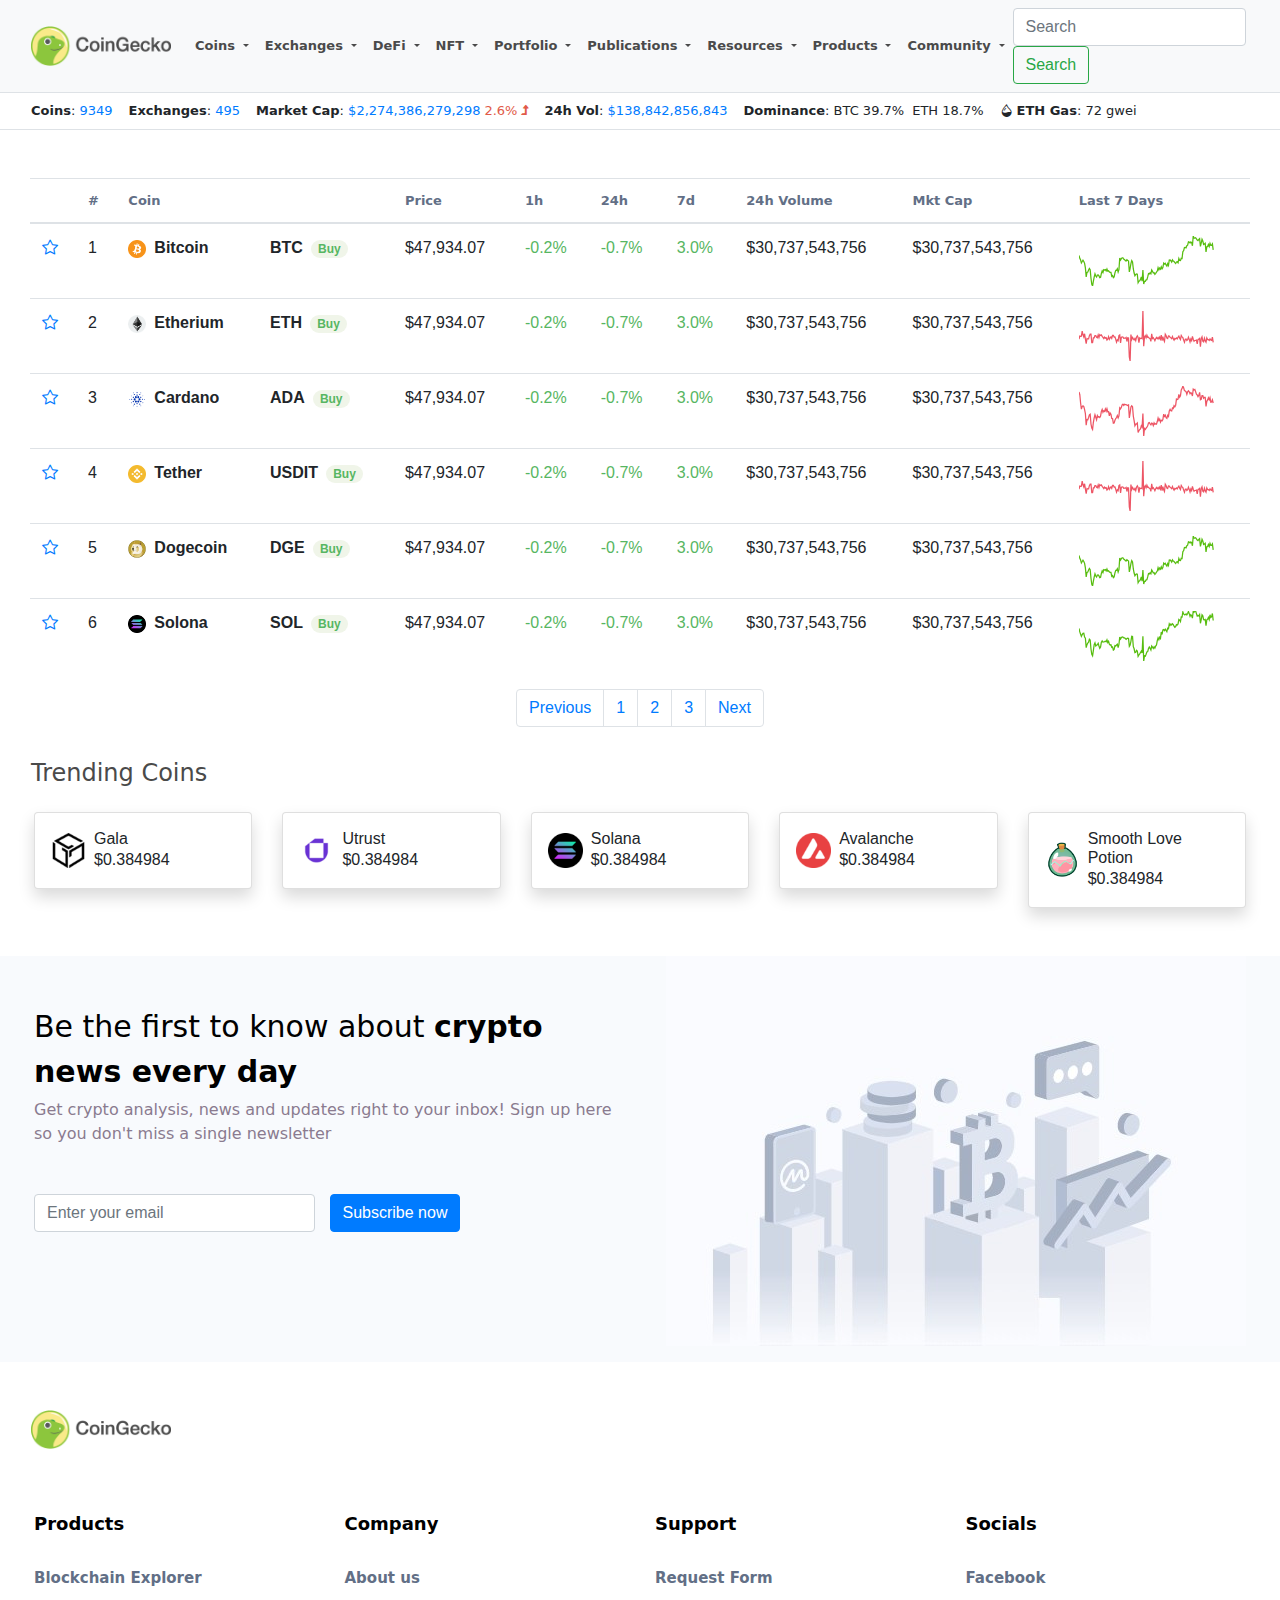
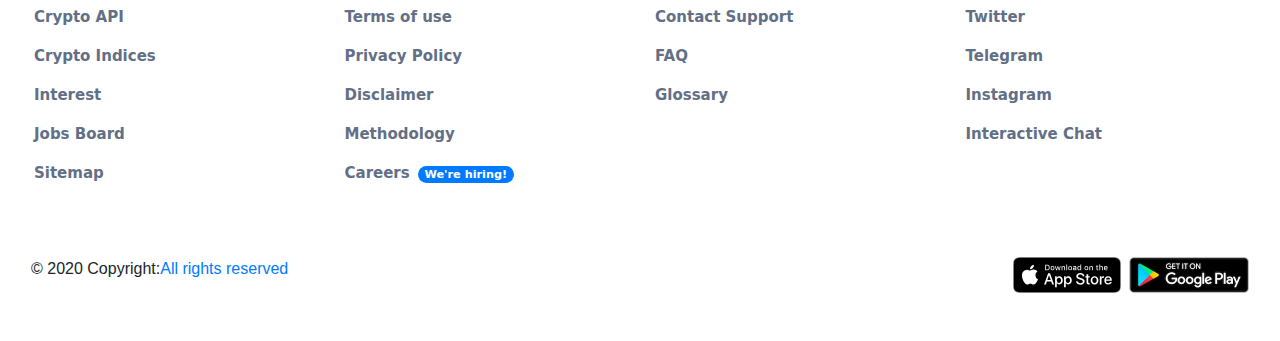
<file: NftCardano/Content/rarity/rarity.html>
<!DOCTYPE html>
<html>
<head>
	<title>NFT LIB | COIN RATES</title>
	<meta charset="utf-8">
	<meta name="description" content="">
	<meta name="keywords" content="">
	<meta name="author" content="NODLAYS">
	<meta name="viewport" content="width=device-width, initial-scale=1.0">
	<link rel="stylesheet" type="text/css" href="css/bootstrap.css">
	<link rel="stylesheet" type="text/css" href="style.css">
	<link rel="stylesheet" href="https://cdnjs.cloudflare.com/ajax/libs/font-awesome/4.7.0/css/font-awesome.min.css">
	<link rel="icon" href="images/favicon.ico" type="image/png" sizes="16x16"> 
	<script type="text/javascript" src="js/jquery-3.6.0.min.js"></script>
	<script type="text/javascript" src="js/bootstrap.min.js"></script>
	<link rel="stylesheet" href="https://cdn.jsdelivr.net/npm/bootstrap-icons@1.5.0/font/bootstrap-icons.css">
</head>
<body>

<nav class="navbar navbar-expand-lg navbar-light bg-light border-bottom">
 <div class="container-fluid">
  <a href="index.html"><img src="images/logo.png" width="140px"></a>
  <button class="navbar-toggler" type="button" data-toggle="collapse" data-target="#navbarSupportedContent" aria-controls="navbarSupportedContent" aria-expanded="false" aria-label="Toggle navigation">
    <span class="navbar-toggler-icon"></span>
  </button>

  <div class="collapse navbar-collapse" id="navbarSupportedContent">
    <ul class="navbar-nav mr-auto ml-md-3">
<!--       <li class="nav-item active">
        <a class="nav-link" href="#">Home <span class="sr-only">(current)</span></a>
      </li> -->
      <li class="nav-item dropdown">
        <a class="nav-link dropdown-toggle" href="#" id="navbarDropdown" role="button" data-toggle="dropdown" aria-haspopup="true" aria-expanded="false">
          Coins
        </a>
        <div class="dropdown-menu" aria-labelledby="navbarDropdown">
          <a class="dropdown-item" href="#">Action</a>
          <a class="dropdown-item" href="#">Another action</a>
          <div class="dropdown-divider"></div>
          <a class="dropdown-item" href="#">Something else here</a>
        </div>
      </li>


       <li class="nav-item dropdown">
        <a class="nav-link dropdown-toggle" href="#" id="navbarDropdown" role="button" data-toggle="dropdown" aria-haspopup="true" aria-expanded="false">
          Exchanges
        </a>
        <div class="dropdown-menu" aria-labelledby="navbarDropdown">
          <a class="dropdown-item" href="#">Action</a>
          <a class="dropdown-item" href="#">Another action</a>
          <div class="dropdown-divider"></div>
          <a class="dropdown-item" href="#">Something else here</a>
        </div>
      </li>


       <li class="nav-item dropdown">
        <a class="nav-link dropdown-toggle" href="#" id="navbarDropdown" role="button" data-toggle="dropdown" aria-haspopup="true" aria-expanded="false">
          DeFi
        </a>
        <div class="dropdown-menu" aria-labelledby="navbarDropdown">
          <a class="dropdown-item" href="#">Action</a>
          <a class="dropdown-item" href="#">Another action</a>
          <div class="dropdown-divider"></div>
          <a class="dropdown-item" href="#">Something else here</a>
        </div>
      </li>


       <li class="nav-item dropdown">
        <a class="nav-link dropdown-toggle" href="#" id="navbarDropdown" role="button" data-toggle="dropdown" aria-haspopup="true" aria-expanded="false">
          NFT
        </a>
        <div class="dropdown-menu" aria-labelledby="navbarDropdown">
          <a class="dropdown-item" href="#">Action</a>
          <a class="dropdown-item" href="#">Another action</a>
          <div class="dropdown-divider"></div>
          <a class="dropdown-item" href="#">Something else here</a>
        </div>
      </li>


      <li class="nav-item dropdown">
        <a class="nav-link dropdown-toggle" href="#" id="navbarDropdown" role="button" data-toggle="dropdown" aria-haspopup="true" aria-expanded="false">
          Portfolio
        </a>
        <div class="dropdown-menu" aria-labelledby="navbarDropdown">
          <a class="dropdown-item" href="#">Action</a>
          <a class="dropdown-item" href="#">Another action</a>
          <div class="dropdown-divider"></div>
          <a class="dropdown-item" href="#">Something else here</a>
        </div>
      </li>


       <li class="nav-item dropdown">
        <a class="nav-link dropdown-toggle" href="#" id="navbarDropdown" role="button" data-toggle="dropdown" aria-haspopup="true" aria-expanded="false">
          Publications
        </a>
        <div class="dropdown-menu" aria-labelledby="navbarDropdown">
          <a class="dropdown-item" href="#">Action</a>
          <a class="dropdown-item" href="#">Another action</a>
          <div class="dropdown-divider"></div>
          <a class="dropdown-item" href="#">Something else here</a>
        </div>
      </li>

       <li class="nav-item dropdown">
        <a class="nav-link dropdown-toggle" href="#" id="navbarDropdown" role="button" data-toggle="dropdown" aria-haspopup="true" aria-expanded="false">
          Resources
        </a>
        <div class="dropdown-menu" aria-labelledby="navbarDropdown">
          <a class="dropdown-item" href="#">Action</a>
          <a class="dropdown-item" href="#">Another action</a>
          <div class="dropdown-divider"></div>
          <a class="dropdown-item" href="#">Something else here</a>
        </div>
      </li>

       <li class="nav-item dropdown">
        <a class="nav-link dropdown-toggle" href="#" id="navbarDropdown" role="button" data-toggle="dropdown" aria-haspopup="true" aria-expanded="false">
          Products
        </a>
        <div class="dropdown-menu" aria-labelledby="navbarDropdown">
          <a class="dropdown-item" href="#">Action</a>
          <a class="dropdown-item" href="#">Another action</a>
          <div class="dropdown-divider"></div>
          <a class="dropdown-item" href="#">Something else here</a>
        </div>
      </li>

       <li class="nav-item dropdown">
        <a class="nav-link dropdown-toggle" href="#" id="navbarDropdown" role="button" data-toggle="dropdown" aria-haspopup="true" aria-expanded="false">
          Community
        </a>
        <div class="dropdown-menu" aria-labelledby="navbarDropdown">
          <a class="dropdown-item" href="#">Action</a>
          <a class="dropdown-item" href="#">Another action</a>
          <div class="dropdown-divider"></div>
          <a class="dropdown-item" href="#">Something else here</a>
        </div>
      </li>
<!--       <li class="nav-item">
        <a class="nav-link disabled" href="#">Disabled</a>
      </li> -->
    </ul>
    <form class="form-inline my-2 my-lg-0">
      <input class="form-control mr-sm-2" type="search" placeholder="Search" aria-label="Search">
      <button class="btn btn-outline-success my-2 my-sm-0" type="submit">Search</button>
    </form>
  </div>
</div>
</nav>

<div class="container-fluid">
 <div class="overflow-auto">	
	<div class="d-flex flex-row bd-highlight ml-md-2">
		<div class="p-2 bd-highlight mr-5 mr-md-0"><div class="font-rate"><b>Coins</b>: <a href="">9349</a></div></div>

		<div class="p-2 bd-highlight mr-5 mr-md-0"><div class="font-rate"><b>Exchanges</b>: <a href="">495</a></div></div>

		<div class="p-2 bd-highlight mr-5 mr-md-0"><div class="font-rate"><b>Market Cap</b>: <a href="">$2,274,386,279,298</a><span class="pl-1" style="color: #E15A48;">2.6%</span><i style="color: #E15A48;" class="fa fa-level-up pl-1" data-icon-up-class="fa-level-up" data-icon-down-class="fa-level-down"></i></div></div>

		<div class="p-2 bd-highlight mr-5 mr-md-0"><div class="font-rate"><b>24h Vol</b>: <a href="">$138,842,856,843</a></div></div>

		<div class="p-2 bd-highlight mr-5 mr-md-0"><div class="font-rate"><b>Dominance</b>: <span>
		BTC 39.7%</span><span class="pl-2">ETH 18.7%</span></div></div>

		<div class="p-2 bd-highlight mr-5 mr-md-0"><div class="font-rate"><i class="bi bi-droplet-half pr-1"></i><b>ETH Gas</b>: <span>72 gwei</span></div></div>
	</div>
</div>
</div>
<div class="border-bottom"></div>

<div class="container-fluid pt-5 pb-3">
	   <div class="col-md-12">
        <div class="table-responsive">

                
              <table id="mytable" class="table table-bordred">
                   
                   <thead class="table-heading">
                   
                   <th></th>
                   <th>#</th>
                   <th>Coin</th>
                   <th></th>
                   <th>Price</th>
                   <th>1h</th>
                   <th>24h</th>
                   <th>7d</th>                     
                   <th>24h Volume</th>
                   <th>Mkt Cap</th>
                   <th>Last 7 Days</th>
                   </thead>
    <tbody>
    
    <tr>
	    <td><a href=""><i class="bi bi-star"></i></a></td>
	    <td>1</td>
	    <td><span><img src="images/1.png" width="18px"><b class="ml-2">Bitcoin</b></span></td>
	    <td><span><b>BTC</b></span><span class="badge badge-pill badge-secondary ml-2">Buy</span></td>
	    <td>$47,934.07</td>
	    <td style="color: #57B662;">-0.2%</td>
	    <td style="color: #57B662;">-0.7%</td>
	    <td style="color: #57B662;">3.0%</td>
	    <td>$30,737,543,756</td>
	    <td>$30,737,543,756</td>
	    <td><img src="images/sparkline (1).svg"></td>
	</tr>
    
 
     <tr>
	    <td><a href=""><i class="bi bi-star"></i></a></td>
	    <td>2</td>
	    <td><span><img src="images/2.png" width="18px"><b class="ml-2">Etherium</b></span></td>
	    <td><span><b>ETH</b></span><span class="badge badge-pill badge-secondary ml-2">Buy</span></td>
	    <td>$47,934.07</td>
	    <td style="color: #57B662;">-0.2%</td>
	    <td style="color: #57B662;">-0.7%</td>
	    <td style="color: #57B662;">3.0%</td>
	    <td>$30,737,543,756</td>
	    <td>$30,737,543,756</td>
	    <td><img src="images/sparkline (4).svg"></td>
	</tr>

	    <tr>
	    <td><a href=""><i class="bi bi-star"></i></a></td>
	    <td>3</td>
	    <td><span><img src="images/3.png" width="18px"><b class="ml-2">Cardano</b></span></td>
	    <td><span><b>ADA</b></span><span class="badge badge-pill badge-secondary ml-2">Buy</span></td>
	    <td>$47,934.07</td>
	    <td style="color: #57B662;">-0.2%</td>
	    <td style="color: #57B662;">-0.7%</td>
	    <td style="color: #57B662;">3.0%</td>
	    <td>$30,737,543,756</td>
	    <td>$30,737,543,756</td>
	    <td><img src="images/sparkline (3).svg"></td>
	</tr>


	    <tr>
	    <td><a href=""><i class="bi bi-star"></i></a></td>
	    <td>4</td>
	    <td><span><img src="images/4.png" width="18px"><b class="ml-2">Tether</b></span></td>
	    <td><span><b>USDIT</b></span><span class="badge badge-pill badge-secondary ml-2">Buy</span></td>
	    <td>$47,934.07</td>
	    <td style="color: #57B662;">-0.2%</td>
	    <td style="color: #57B662;">-0.7%</td>
	    <td style="color: #57B662;">3.0%</td>
	    <td>$30,737,543,756</td>
	    <td>$30,737,543,756</td>
	    <td><img src="images/sparkline (2).svg"></td>
	</tr>


	    <tr>
	    <td><a href=""><i class="bi bi-star"></i></a></td>
	    <td>5</td>
	    <td><span><img src="images/8.png" width="18px"><b class="ml-2">Dogecoin</b></span></td>
	    <td><span><b>DGE</b></span><span class="badge badge-pill badge-secondary ml-2">Buy</span></td>
	    <td>$47,934.07</td>
	    <td style="color: #57B662;">-0.2%</td>
	    <td style="color: #57B662;">-0.7%</td>
	    <td style="color: #57B662;">3.0%</td>
	    <td>$30,737,543,756</td>
	    <td>$30,737,543,756</td>
	    <td><img src="images/sparkline (1).svg"></td>
	</tr>


	    <tr>
	    <td><a href=""><i class="bi bi-star"></i></a></td>
	    <td>6</td>
	    <td><span><img src="images/7.png" width="18px"><b class="ml-2">Solona</b></span></td>
	    <td><span><b>SOL</b></span><span class="badge badge-pill badge-secondary ml-2">Buy</span></td>
	    <td>$47,934.07</td>
	    <td style="color: #57B662;">-0.2%</td>
	    <td style="color: #57B662;">-0.7%</td>
	    <td style="color: #57B662;">3.0%</td>
	    <td>$30,737,543,756</td>
	    <td>$30,737,543,756</td>
	    <td><img src="images/sparkline.svg"></td>
	</tr>
    
   
    
   
    
    </tbody>
        
</table>


                
            </div>
<nav class="d-flex justify-content-center" aria-label="Page navigation example">
  <ul class="pagination">
    <li class="page-item"><a class="page-link" href="#">Previous</a></li>
    <li class="page-item"><a class="page-link" href="#">1</a></li>
    <li class="page-item"><a class="page-link" href="#">2</a></li>
    <li class="page-item"><a class="page-link" href="#">3</a></li>
    <li class="page-item"><a class="page-link" href="#">Next</a></li>
  </ul>
</nav>
        </div>
</div>

<div class="container-fluid">
	<h2 class="trending-coins ml-md-3 pb-3">Trending Coins</h2>
	  <div class="row row-cols-5 mx-md-1">

			<div class="col">
			  <div class="card p-3 mb-2 shadow p-3 mb-5 bg-white rounded">
                <div class="d-flex justify-content-between">
                    <div class="d-flex flex-row align-items-center">
                        <div class="mr-2"> <img src="images/gala.webp" width="35px"> </div>
                        <div class="ms-2 c-details">
                            <h6 class="mb-0">Gala</h6> <span>$0.384984</span>
                        </div>
                    </div>
                </div>
               </div>
			</div>

			<div class="col">
			  <div class="card p-3 mb-2 shadow p-3 mb-5 bg-white rounded">
                <div class="d-flex justify-content-between">
                    <div class="d-flex flex-row align-items-center">
                        <div class="mr-2"> <img src="images/utrust.webp" width="35px"> </div>
                        <div class="ms-2 c-details">
                            <h6 class="mb-0">Utrust</h6> <span>$0.384984</span>
                        </div>
                    </div>
                </div>
               </div>
			</div>

			<div class="col">
			  <div class="card p-3 mb-2 shadow p-3 mb-5 bg-white rounded">
                <div class="d-flex justify-content-between">
                    <div class="d-flex flex-row align-items-center">
                        <div class="mr-2"> <img src="images/solona.png" width="35px"> </div>
                        <div class="ms-2 c-details">
                            <h6 class="mb-0">Solana</h6> <span>$0.384984</span>
                        </div>
                    </div>
                </div>
               </div>
			</div>

			<div class="col">
			  <div class="card p-3 mb-2 shadow p-3 mb-5 bg-white rounded">
                <div class="d-flex justify-content-between">
                    <div class="d-flex flex-row align-items-center">
                        <div class="mr-2"> <img src="images/avalanche.webp" width="35px"> </div>
                        <div class="ms-2 c-details">
                            <h6 class="mb-0">Avalanche</h6> <span>$0.384984</span>
                        </div>
                    </div>
                </div>
               </div>
			</div>

			<div class="col">
			  <div class="card p-3 mb-2 shadow p-3 mb-5 bg-white rounded">
                <div class="d-flex justify-content-between">
                    <div class="d-flex flex-row align-items-center">
                        <div class="mr-2"> <img src="images/smooth.png" width="35px"> </div>
                        <div class="ms-2 c-details">
                            <h6 class="mb-0">Smooth Love Potion</h6> <span>$0.384984</span>
                        </div>
                    </div>
                </div>
               </div>
			</div>

		</div>
</div>


<div style="background-color: #F8FAFD;">
	<div class="container-fluid pb-3">
	  <div class="row row-cols-2 mx-md-1">

	 	<div class="col pt-5">
	 		<div class="newsletter-fonts"> Be the first to know about <b>crypto news every day</b></div><p class="newsletter-font-p mt-1">Get crypto analysis, news and updates right to your inbox! Sign up here so you don't miss a single newsletter</p>
	 		<form class="mt-5">
	            <div class="input-group">
	              <div class="col-md-6 pl-0">
	                <input type="email" class="form-control" placeholder="Enter your email">
	              </div>

	              <div class="col-md-4 pt-md-0 pl-0 pt-3">
	                    <span class="input-group-btn">
	                        <button class="btn btn-primary" type="submit">Subscribe now</button>
	                    </span>
	              </div>
	              <div class="col-md-2"></div>
	            </div>
	        </form>
	 	</div>

	 	<div class="col d-flex justify-content-end">
	 		<img src="images/bg.jpeg">
	 	</div>

	  </div>
	</div>
</div>


<!-- Footer -->
<footer class="page-footer font-small indigo">

  <!-- Footer Links -->
  <div class="container-fluid text-center text-md-left">

  	<div class="row mx-3 my-5 justify-content-center justify-content-md-start">
  		<img src="images/logo.png" width="140px">
  	</div>

    <!-- Grid row -->
    <div class="row mx-1">

      <!-- Grid column -->
      <div class="col-md-3 mx-auto">

        <!-- Links -->
        <h5 class="font-weight-bold mt-3 mb-4 footer-heading">Products</h5>

        <ul class="list-unstyled">
          <li>
            <a href="#!"><div class="footer-links">Blockchain Explorer</div></a>
          </li>
          <li>
            <a href="#!"><div class="footer-links">Crypto API</div></a>
          </li>
          <li>
            <a href="#!"><div class="footer-links">Crypto Indices</div></a>
          </li>
          <li>
            <a href="#!"><div class="footer-links">Interest</div></a>
          </li>
          <li>
            <a href="#!"><div class="footer-links">Jobs Board</div></a>
          </li>
          <li>
            <a href="#!"><div class="footer-links">Sitemap</div></a>
          </li>
        </ul>

      </div>
      <!-- Grid column -->

      <hr class="clearfix w-100 d-md-none">

      <!-- Grid column -->
      <div class="col-md-3 mx-auto">

        <!-- Links -->
        <h5 class="font-weight-bold mt-3 mb-4 footer-heading">Company</h5>

        <ul class="list-unstyled">
          <li>
            <a href="#!"><div class="footer-links">About us</div></a>
          </li>
          <li>
            <a href="#!"><div class="footer-links">Terms of use</div></a>
          </li>
          <li>
            <a href="#!"><div class="footer-links">Privacy Policy</div></a>
          </li>
          <li>
            <a href="#!"><div class="footer-links">Disclaimer</div></a>
          </li>
          <li>
            <a href="#!"><div class="footer-links">Methodology</div></a>
          </li>
          <li>
            <a href="#!"><div class="footer-links">Careers<span class="badge badge-pill badge-primary ml-2">We're hiring!</span></div></a>
          </li>
        </ul>

      </div>
      <!-- Grid column -->

      <hr class="clearfix w-100 d-md-none">

      <!-- Grid column -->
      <div class="col-md-3 mx-auto">

        <!-- Links -->
        <h5 class="font-weight-bold mt-3 mb-4 footer-heading">Support</h5>

        <ul class="list-unstyled">
          <li>
            <a href="#!"><div class="footer-links">Request Form</div></a>
          </li>
          <li>
            <a href="#!"><div class="footer-links">Contact Support</div></a>
          </li>
          <li>
            <a href="#!"><div class="footer-links">FAQ</div></a>
          </li>
          <li>
            <a href="#!"><div class="footer-links">Glossary</div></a>
          </li>
        </ul>

      </div>
      <!-- Grid column -->

      <hr class="clearfix w-100 d-md-none">

      <!-- Grid column -->
      <div class="col-md-3 mx-auto">

        <!-- Links -->
        <h5 class="font-weight-bold mt-3 mb-4 footer-heading">Socials</h5>

        <ul class="list-unstyled">
          <li>
            <a href="#!"><div class="footer-links">Facebook</div></a>
          </li>
          <li>
            <a href="#!"><div class="footer-links">Twitter</div></a>
          </li>
          <li>
            <a href="#!"><div class="footer-links">Telegram</div></a>
          </li>
          <li>
            <a href="#!"><div class="footer-links">Instagram</div></a>
          </li>
          <li>
            <a href="#!"><div class="footer-links">Interactive Chat</div></a>
          </li>
        </ul>

      </div>
      <!-- Grid column -->

    </div>
    <!-- Grid row -->

  </div>
  <!-- Footer Links -->


  <div class="row mx-3 my-5">
  	<div class="col-md-6 d-flex justify-content-center justify-content-md-start">
  		© 2020 Copyright:<a href="https://mdbootstrap.com/"> All rights reserved</a>
  	</div>

  	<div class="col-md-6 d-flex d-flex justify-content-center justify-content-md-end pt-2 pt-md-0">
  		<span><img src="images/appstore.svg" width="108px"></span>
  		<span class="ml-2"><img src="images/playstore.png" width="120px"></span>
  	</div>
  </div>

</footer>
<!-- Footer -->


<script>
var ctx = document.getElementById('myChart').getContext('2d');
var myChart = new Chart(ctx, {
    type: 'bar',
    data: {
        labels: ['Red', 'Blue', 'Yellow', 'Green', 'Purple', 'Orange'],
        datasets: [{
            label: '# of Votes',
            data: [12, 19, 3, 5, 2, 3],
            backgroundColor: [
                'rgba(255, 99, 132, 0.2)',
                'rgba(54, 162, 235, 0.2)',
                'rgba(255, 206, 86, 0.2)',
                'rgba(75, 192, 192, 0.2)',
                'rgba(153, 102, 255, 0.2)',
                'rgba(255, 159, 64, 0.2)'
            ],
            borderColor: [
                'rgba(255, 99, 132, 1)',
                'rgba(54, 162, 235, 1)',
                'rgba(255, 206, 86, 1)',
                'rgba(75, 192, 192, 1)',
                'rgba(153, 102, 255, 1)',
                'rgba(255, 159, 64, 1)'
            ],
            borderWidth: 1
        }]
    },
    options: {
        scales: {
            y: {
                beginAtZero: true
            }
        }
    }
});
</script>

</body>
</html>
</file>
<file: NftCardano/Content/rarity/style.css>
.navbar-nav {
  	font-family: "Segoe UI", Frutiger, "Frutiger Linotype", "Dejavu Sans", "Helvetica Neue", Arial, sans-serif; 
	font-size: 13px;
	font-weight: 600;
}

.navbar-light .navbar-nav .nav-link {
    color: #4a4a4a;
}

.font-rate{
	font-family: "Segoe UI", Frutiger, "Frutiger Linotype", "Dejavu Sans", "Helvetica Neue", Arial, sans-serif; 
	font-size: 13px;
}

.trending-coins{
	font-family: "Segoe UI", Frutiger, "Frutiger Linotype", "Dejavu Sans", "Helvetica Neue", Arial, sans-serif; 
	font-size: 24px;
	color: #4a4a4a;
}

.newsletter-fonts{
	font-family: "Segoe UI", Frutiger, "Frutiger Linotype", "Dejavu Sans", "Helvetica Neue", Arial, sans-serif; 
	font-size: 30px;
	color: #000;
	font-weight: 400;
}

.newsletter-font-p{
	font-family: "Segoe UI", Frutiger, "Frutiger Linotype", "Dejavu Sans", "Helvetica Neue", Arial, sans-serif; 
	color: #8A7B8F;
	font-weight: 400;
}

.footer-heading{
	font-family: "Segoe UI", Frutiger, "Frutiger Linotype", "Dejavu Sans", "Helvetica Neue", Arial, sans-serif; 
	color: #000;
	font-size: 18px;
}

.footer-links{

	color: #626F86;

}


.list-unstyled {
    line-height: 39px;
    font-family: "Segoe UI", Frutiger, "Frutiger Linotype", "Dejavu Sans", "Helvetica Neue", Arial, sans-serif; 
	color: #626F86;
	font-size: 15px;
	font-weight: 600;
}

.table-heading {
    font-family: "Segoe UI", Frutiger, "Frutiger Linotype", "Dejavu Sans", "Helvetica Neue", Arial, sans-serif; 
	color: #626F86;
	font-size: 13px;
	font-weight: 500;
}

.badge-secondary {
    color: #57B662;
    background-color: #F0F5E9;
}

a:hover{
	text-decoration: none;
}
</file>
